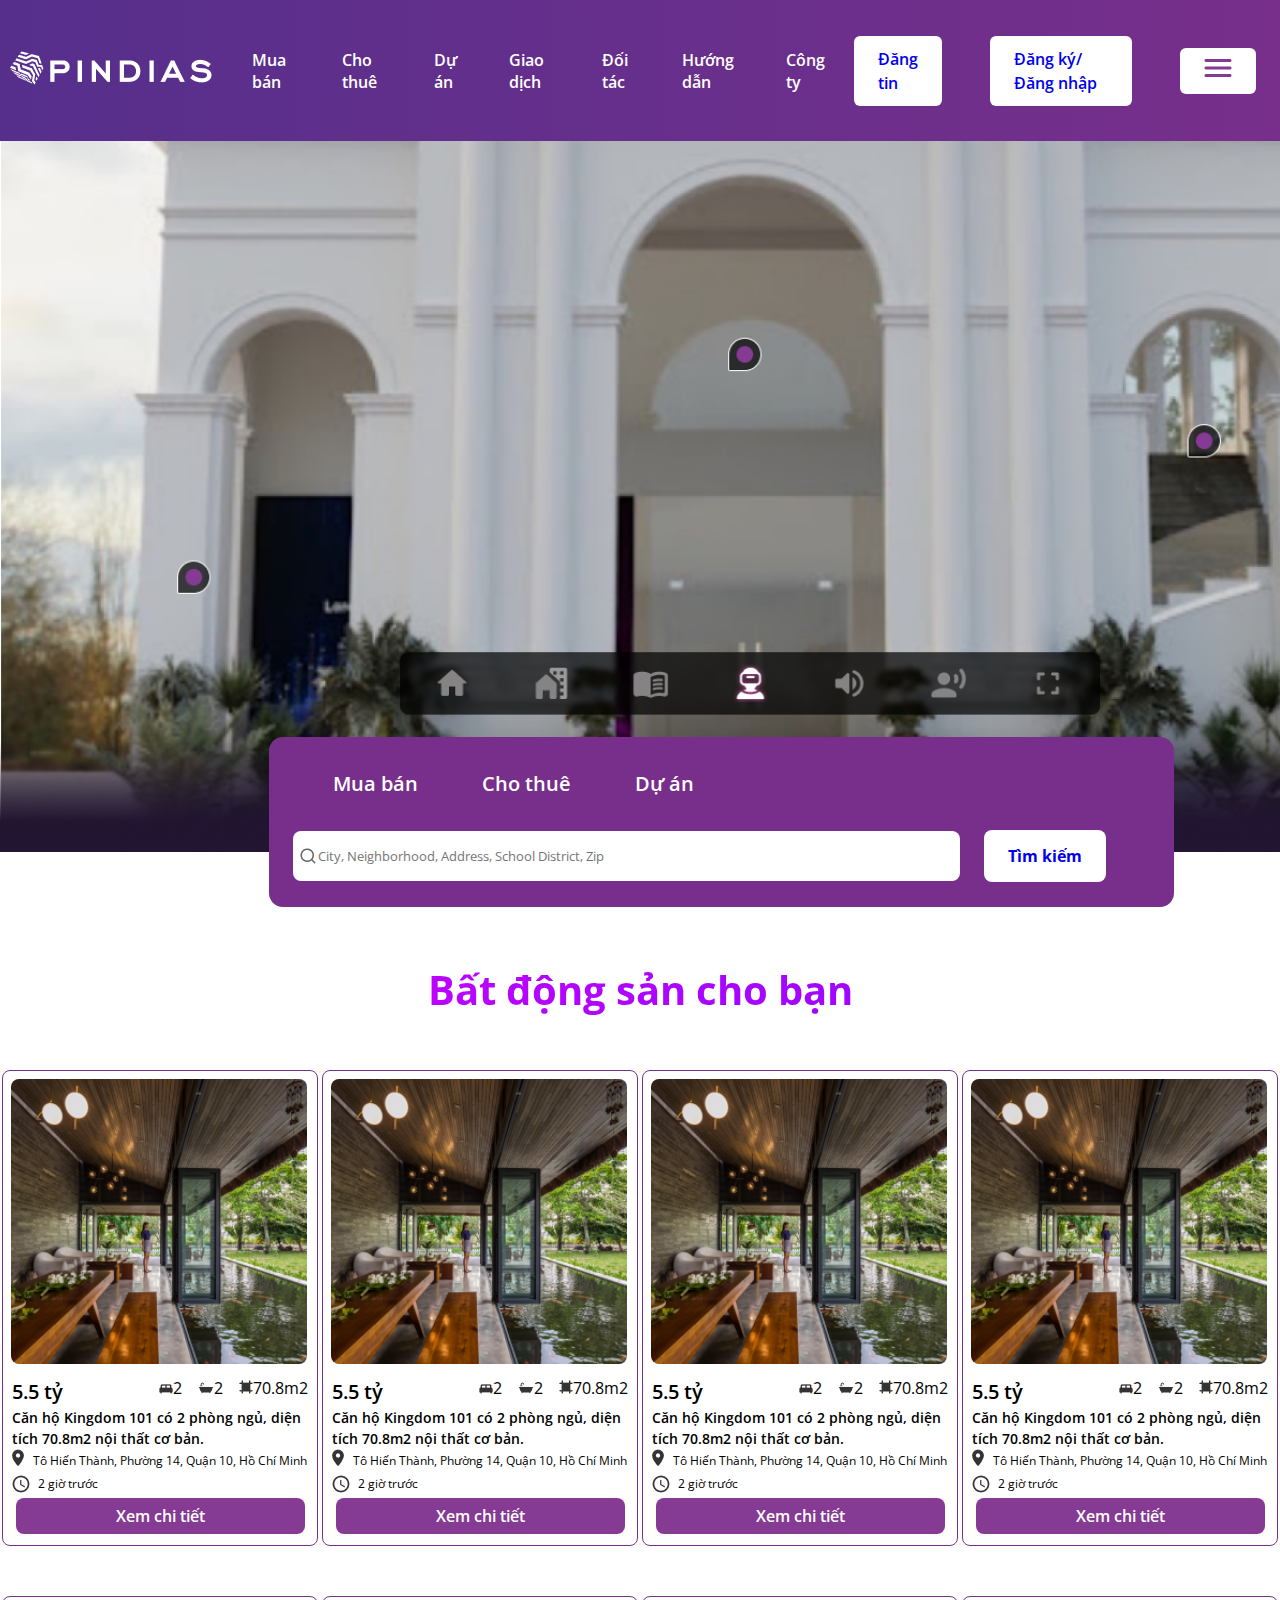
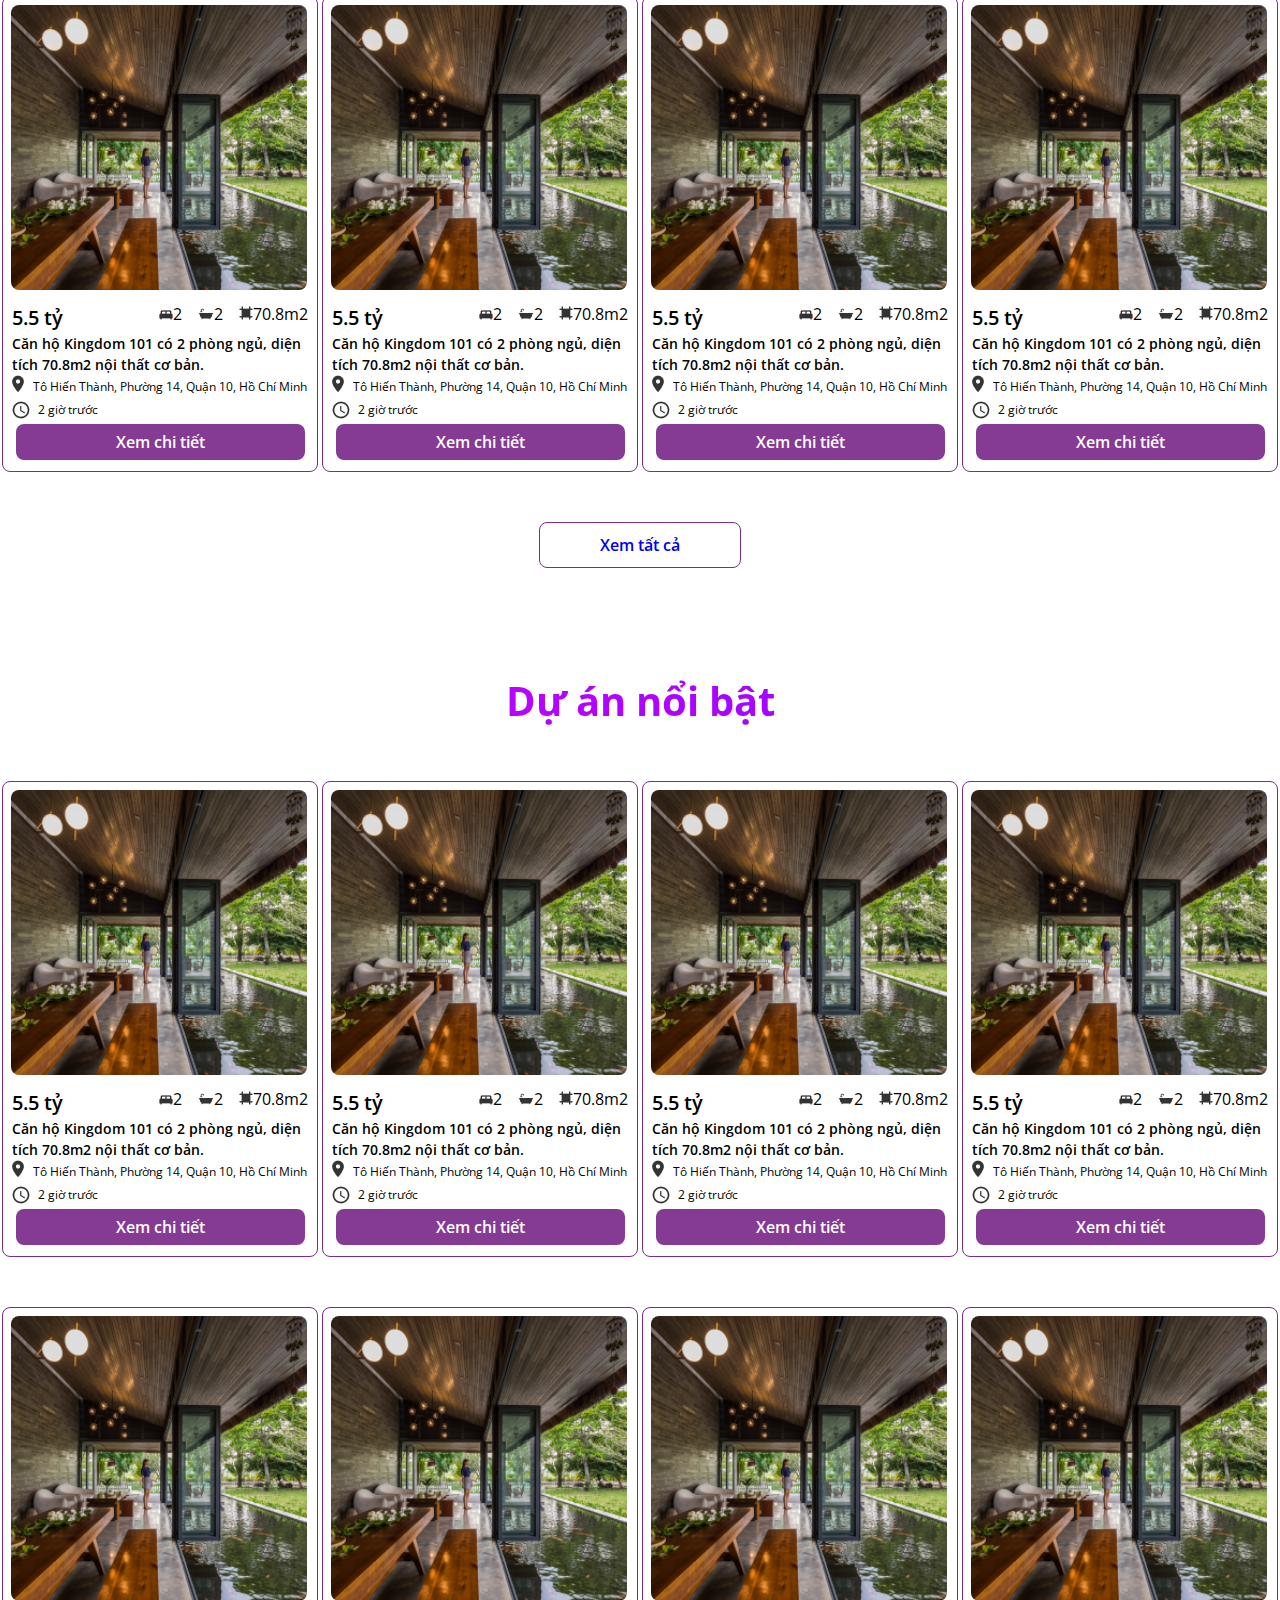
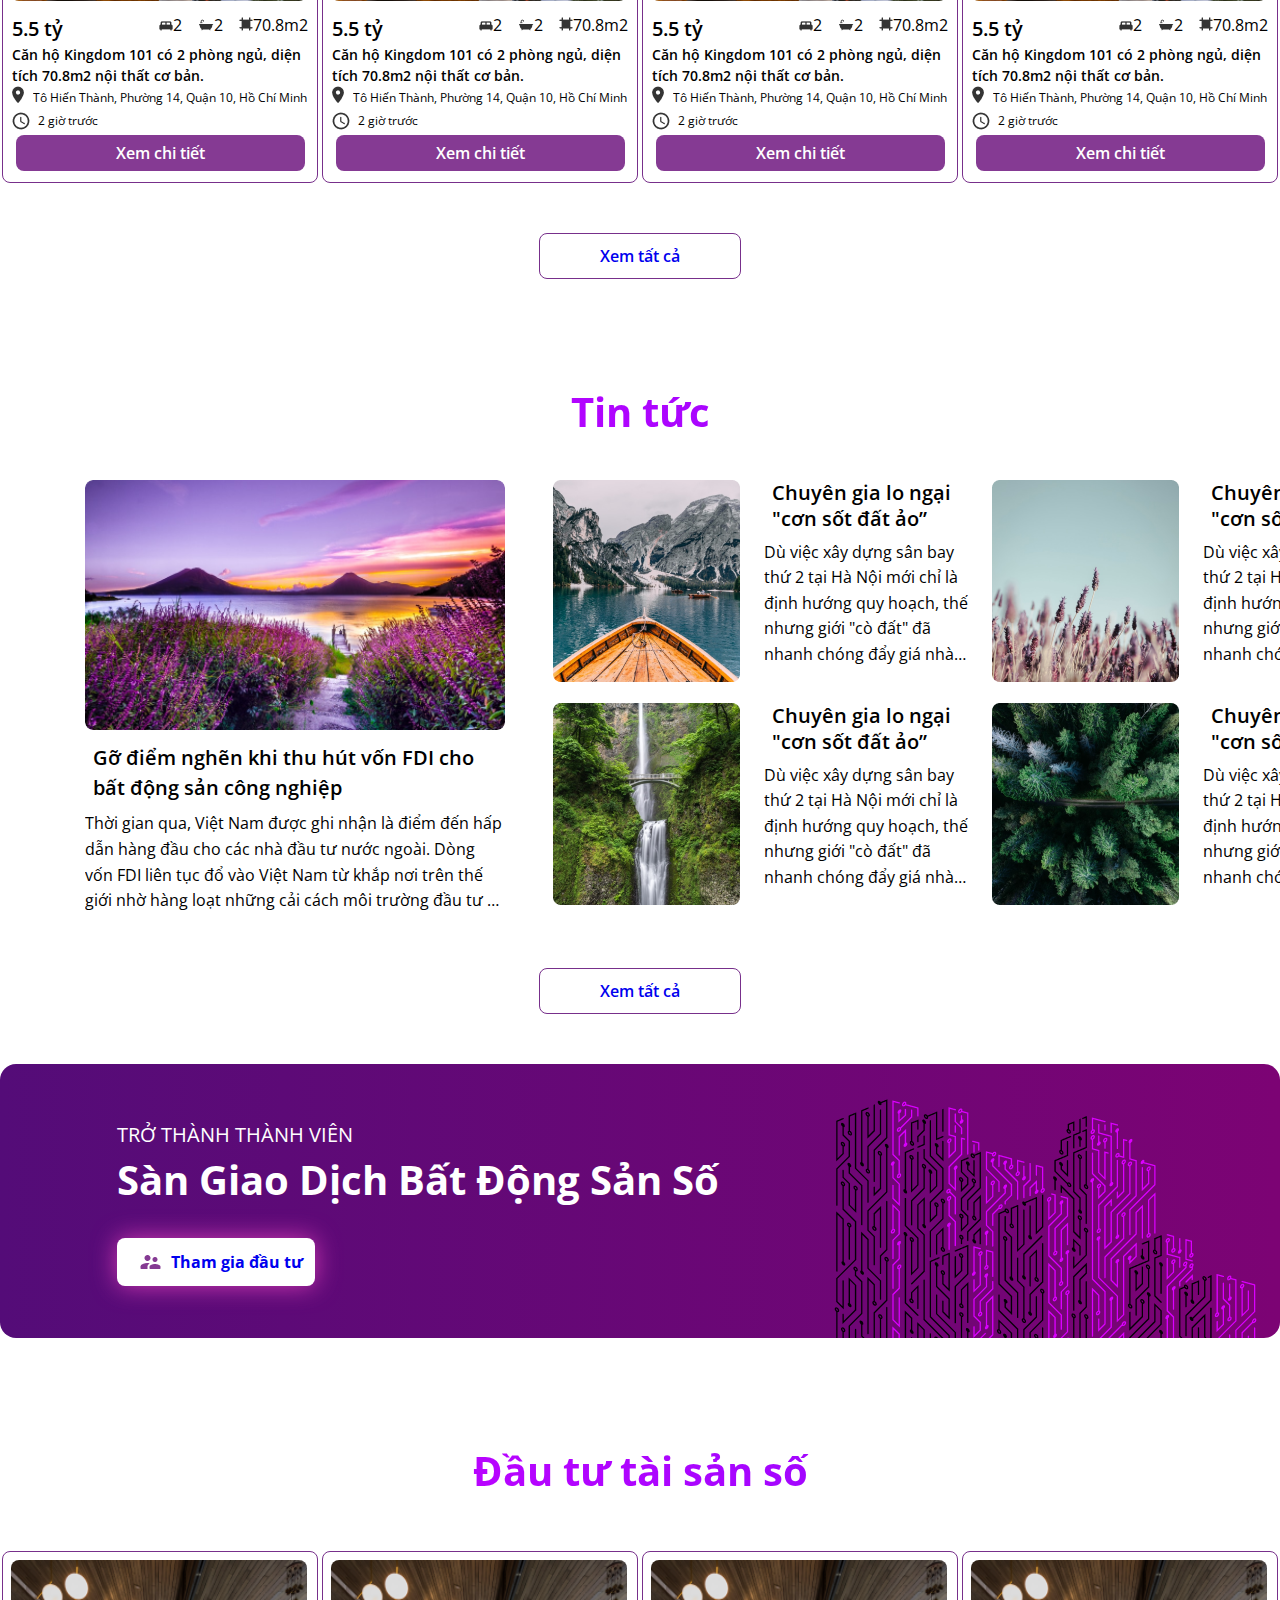
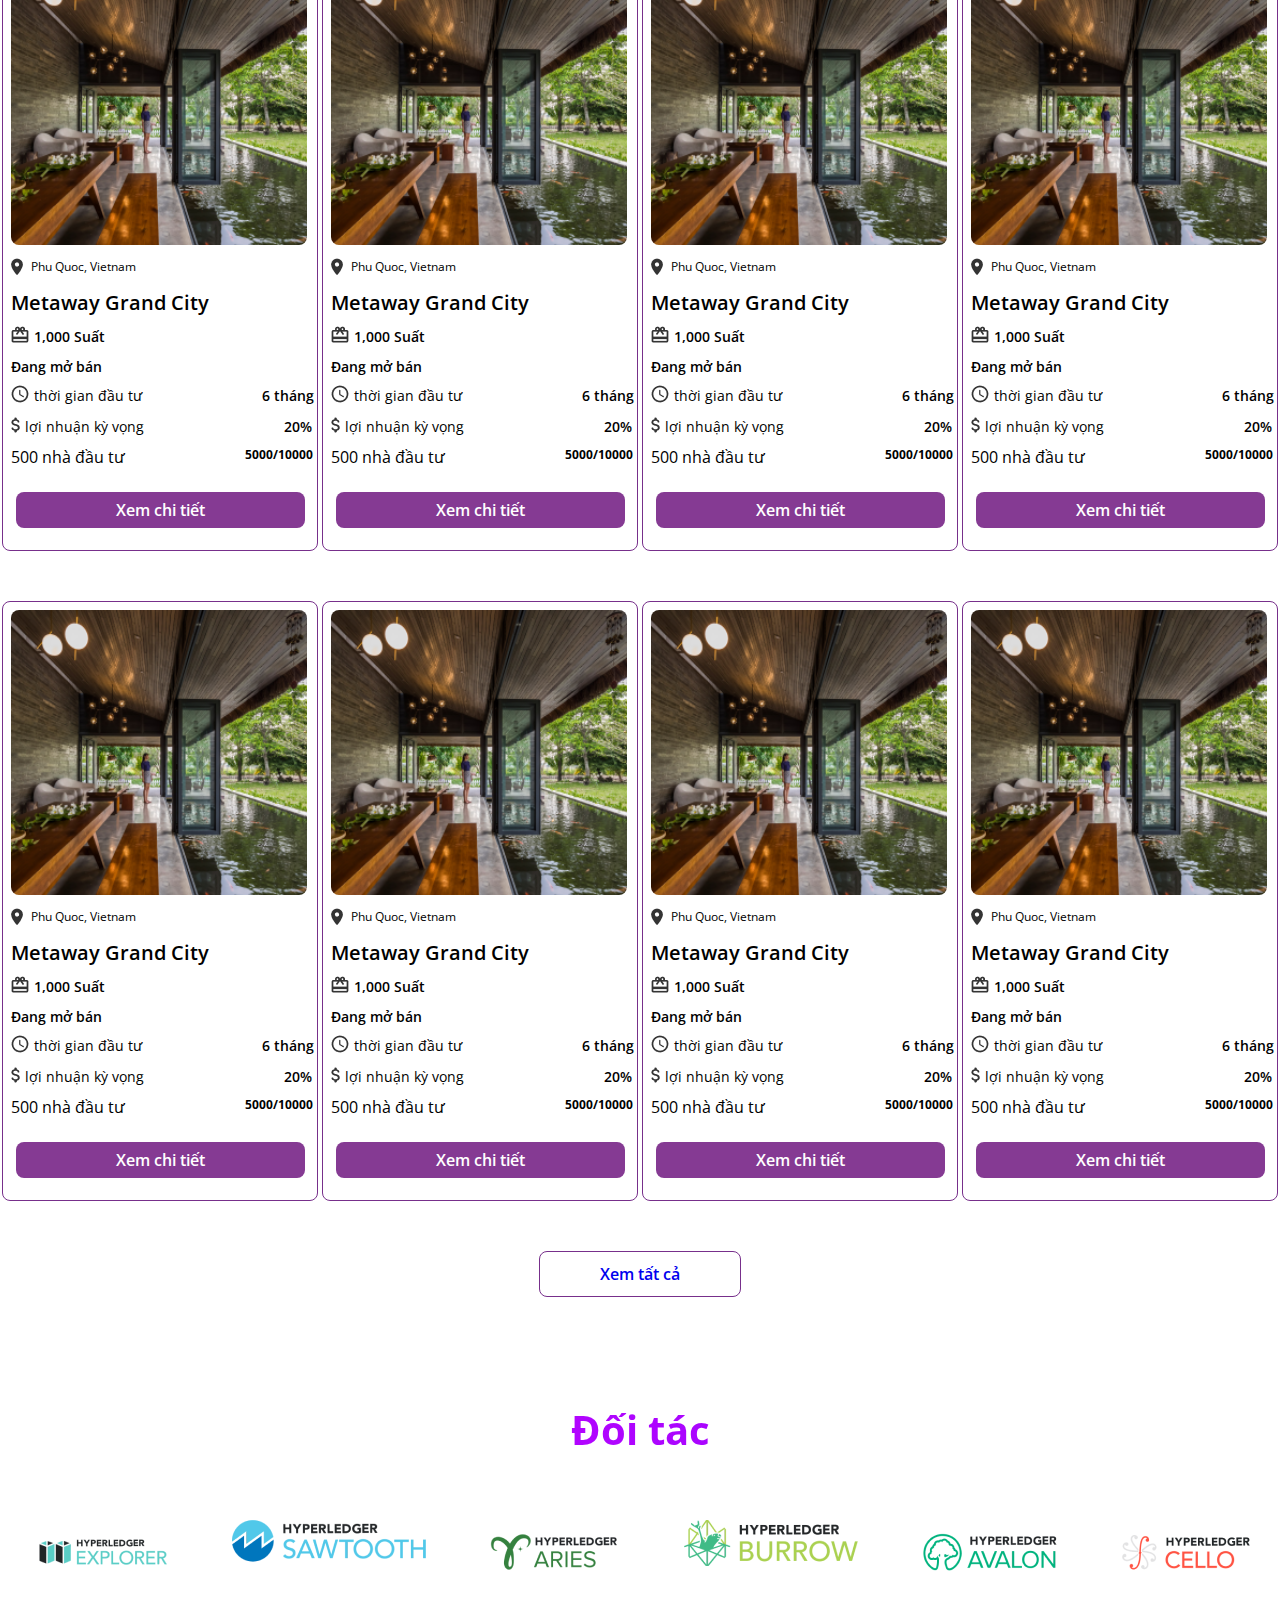
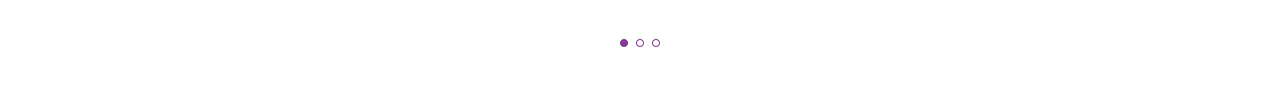
<file: index.html>
<!DOCTYPE html>
<html lang="en">
  <head>
    <meta charset="UTF-8" />
    <meta http-equiv="X-UA-Compatible" content="IE=edge" />
    <meta name="viewport" content="width=device-width, initial-scale=1.0" />
    <link rel="preconnect" href="https://fonts.googleapis.com" />
    <link rel="preconnect" href="https://fonts.gstatic.com" crossorigin />
    <link
      href="https://fonts.googleapis.com/css2?family=Montserrat&family=Open+Sans:wght@400;600;700&display=swap"
      rel="stylesheet"
    />
    <title>Document</title>
    <link rel="stylesheet" href="main.css" />
  </head>

  <body>
    <div class="wrapper">
      <div class="header">
        <div class="container">
          <div class="header-container">
            <div class="logo">
              <img src="img/Group 1.png" alt="" />
            </div>
            <div class="header-btn">
              <ul class="menu">
                <li class="menu-item">
                  <a href="" class="menu-link">Mua bán</a>
                </li>
                <li class="menu-item">
                  <a href="" class="menu-link">Cho thuê</a>
                </li>
                <li class="menu-item">
                  <a href="" class="menu-link">Dự án</a>
                </li>
                <li class="menu-item">
                  <a href="" class="menu-link">Giao dịch</a>
                </li>
                <li class="menu-item">
                  <a href="" class="menu-link">Đối tác</a>
                </li>
                <li class="menu-item">
                  <a href="" class="menu-link">Hướng dẫn</a>
                </li>
                <li class="menu-item">
                  <a href="" class="menu-link">Công ty</a>
                </li>
              </ul>
            </div>

            <div class="header-auth">
              <a href="#" class="post">Đăng tin</a>
              <a href="#" class="signin">Đăng ký/Đăng nhập</a>
              <a href="#" class="nav"><img src="img/menu.png" alt="" /></a>
            </div>
          </div>
        </div>
        <div class="bg-img">
          <img src="img/Frame 36339.png" alt="" />
        </div>
        <div class="btn-search">
          <div class="btn">
            <ul class="menu-btn">
              <li>
                <a href="#">Mua bán</a>
              </li>
              <li>
                <a href="#">Cho thuê</a>
              </li>
              <li>
                <a href="#">Dự án</a>
              </li>
            </ul>
          </div>
          <div class="search">
            <div class="text-search">
              <img src="img/Vector.png" alt="" />

              <input
                type="text"
                class="text-input"
                placeholder="City, Neighborhood, Address, School District, Zip"
              />
            </div>
            <div class="btn-tk">
              <a href="#">Tìm kiếm</a>
            </div>
          </div>
        </div>
      </div>
    </div>

    <div class="content-text">
      <h2>Bất động sản cho bạn</h2>
    </div>
    <!-- <div class="switch">
      <div class="switch-btn">
        <ul class="item-switch">
          <li class="item-btn">
            <a href="">Mua bán</a>
          </li>
          <li class="item-btn">
            <a href="">Cho thuê</a>
          </li>
        </ul>
      </div>
      <div class="switch-drop">
        <button class="dropbtn">Mới nhất</button>
        <div class="dropdown-content">
          <a href="#">Link 1</a>
          <a href="#">Link 2</a>
          <a href="#">Link 3</a>
        </div>
      </div>
    </div> -->

    <div class="container-product">
      <div class="product">
        <div class="img-product">
          <img src="img/product1.png" alt="" />
        </div>
        <div class="price-product">
          <div class="price">
            <p>5.5 tỷ</p>
          </div>
          <div class="infor">
            <div class="icon">
              <div class="br">
                <img src="img/bedroom.png" alt="" />
              </div>
              <p>2</p>
            </div>
            <div class="icon">
              <div class="bath">
                <img src="img/Group.png" alt="" />
              </div>
              <p>2</p>
            </div>
            <div class="icon">
              <div class="square">
                <img src="img/Path.png" alt="" />
              </div>
              <p>70.8m2</p>
            </div>
          </div>
        </div>
        <div class="describe-product">
          <p>
            Căn hộ Kingdom 101 có 2 phòng ngủ, diện tích 70.8m2 nội thất cơ bản.
          </p>
        </div>
        <div class="address-product">
          <div class="icon-address">
            <img src="img/clock.png" alt="" />
          </div>
          <p>Tô Hiến Thành, Phường 14, Quận 10, Hồ Chí Minh</p>
        </div>
        <div class="clock-product">
          <div class="icon-clock">
            <img src="img/address.png" alt="" />
          </div>
          <p>2 giờ trước</p>
        </div>
        <div class="detail">
          <a href="#" class="">Xem chi tiết</a>
        </div>
      </div>

      <div class="product">
        <div class="img-product">
          <img src="img/product1.png" alt="" />
        </div>
        <div class="price-product">
          <div class="price">
            <p>5.5 tỷ</p>
          </div>
          <div class="infor">
            <div class="icon">
              <div class="br">
                <img src="img/bedroom.png" alt="" />
              </div>
              <p>2</p>
            </div>
            <div class="icon">
              <div class="bath">
                <img src="img/Group.png" alt="" />
              </div>
              <p>2</p>
            </div>
            <div class="icon">
              <div class="square">
                <img src="img/Path.png" alt="" />
              </div>
              <p>70.8m2</p>
            </div>
          </div>
        </div>
        <div class="describe-product">
          <p>
            Căn hộ Kingdom 101 có 2 phòng ngủ, diện tích 70.8m2 nội thất cơ bản.
          </p>
        </div>
        <div class="address-product">
          <div class="icon-address">
            <img src="img/clock.png" alt="" />
          </div>
          <p>Tô Hiến Thành, Phường 14, Quận 10, Hồ Chí Minh</p>
        </div>
        <div class="clock-product">
          <div class="icon-clock">
            <img src="img/address.png" alt="" />
          </div>
          <p>2 giờ trước</p>
        </div>
        <div class="detail">
          <a href="#" class="">Xem chi tiết</a>
        </div>
      </div>

      <div class="product">
        <div class="img-product">
          <img src="img/product1.png" alt="" />
        </div>
        <div class="price-product">
          <div class="price">
            <p>5.5 tỷ</p>
          </div>
          <div class="infor">
            <div class="icon">
              <div class="br">
                <img src="img/bedroom.png" alt="" />
              </div>
              <p>2</p>
            </div>
            <div class="icon">
              <div class="bath">
                <img src="img/Group.png" alt="" />
              </div>
              <p>2</p>
            </div>
            <div class="icon">
              <div class="square">
                <img src="img/Path.png" alt="" />
              </div>
              <p>70.8m2</p>
            </div>
          </div>
        </div>
        <div class="describe-product">
          <p>
            Căn hộ Kingdom 101 có 2 phòng ngủ, diện tích 70.8m2 nội thất cơ bản.
          </p>
        </div>
        <div class="address-product">
          <div class="icon-address">
            <img src="img/clock.png" alt="" />
          </div>
          <p>Tô Hiến Thành, Phường 14, Quận 10, Hồ Chí Minh</p>
        </div>
        <div class="clock-product">
          <div class="icon-clock">
            <img src="img/address.png" alt="" />
          </div>
          <p>2 giờ trước</p>
        </div>
        <div class="detail">
          <a href="#" class="">Xem chi tiết</a>
        </div>
      </div>

      <div class="product">
        <div class="img-product">
          <img src="img/product1.png" alt="" />
        </div>
        <div class="price-product">
          <div class="price">
            <p>5.5 tỷ</p>
          </div>
          <div class="infor">
            <div class="icon">
              <div class="br">
                <img src="img/bedroom.png" alt="" />
              </div>
              <p>2</p>
            </div>
            <div class="icon">
              <div class="bath">
                <img src="img/Group.png" alt="" />
              </div>
              <p>2</p>
            </div>
            <div class="icon">
              <div class="square">
                <img src="img/Path.png" alt="" />
              </div>
              <p>70.8m2</p>
            </div>
          </div>
        </div>
        <div class="describe-product">
          <p>
            Căn hộ Kingdom 101 có 2 phòng ngủ, diện tích 70.8m2 nội thất cơ bản.
          </p>
        </div>
        <div class="address-product">
          <div class="icon-address">
            <img src="img/clock.png" alt="" />
          </div>
          <p>Tô Hiến Thành, Phường 14, Quận 10, Hồ Chí Minh</p>
        </div>
        <div class="clock-product">
          <div class="icon-clock">
            <img src="img/address.png" alt="" />
          </div>
          <p>2 giờ trước</p>
        </div>
        <div class="detail">
          <a href="#" class="">Xem chi tiết</a>
        </div>
      </div>
    </div>
    <div class="container-product">
      <div class="product">
        <div class="img-product">
          <img src="img/product1.png" alt="" />
        </div>
        <div class="price-product">
          <div class="price">
            <p>5.5 tỷ</p>
          </div>
          <div class="infor">
            <div class="icon">
              <div class="br">
                <img src="img/bedroom.png" alt="" />
              </div>
              <p>2</p>
            </div>
            <div class="icon">
              <div class="bath">
                <img src="img/Group.png" alt="" />
              </div>
              <p>2</p>
            </div>
            <div class="icon">
              <div class="square">
                <img src="img/Path.png" alt="" />
              </div>
              <p>70.8m2</p>
            </div>
          </div>
        </div>
        <div class="describe-product">
          <p>
            Căn hộ Kingdom 101 có 2 phòng ngủ, diện tích 70.8m2 nội thất cơ bản.
          </p>
        </div>
        <div class="address-product">
          <div class="icon-address">
            <img src="img/clock.png" alt="" />
          </div>
          <p>Tô Hiến Thành, Phường 14, Quận 10, Hồ Chí Minh</p>
        </div>
        <div class="clock-product">
          <div class="icon-clock">
            <img src="img/address.png" alt="" />
          </div>
          <p>2 giờ trước</p>
        </div>
        <div class="detail">
          <a href="#" class="">Xem chi tiết</a>
        </div>
      </div>
      <!-- đang làm -->
      <div class="product">
        <div class="img-product">
          <img src="img/product1.png" alt="" />
        </div>
        <div class="price-product">
          <div class="price">
            <p>5.5 tỷ</p>
          </div>
          <div class="infor">
            <div class="icon">
              <div class="br">
                <img src="img/bedroom.png" alt="" />
              </div>
              <p>2</p>
            </div>
            <div class="icon">
              <div class="bath">
                <img src="img/Group.png" alt="" />
              </div>
              <p>2</p>
            </div>
            <div class="icon">
              <div class="square">
                <img src="img/Path.png" alt="" />
              </div>
              <p>70.8m2</p>
            </div>
          </div>
        </div>
        <div class="describe-product">
          <p>
            Căn hộ Kingdom 101 có 2 phòng ngủ, diện tích 70.8m2 nội thất cơ bản.
          </p>
        </div>
        <div class="address-product">
          <div class="icon-address">
            <img src="img/clock.png" alt="" />
          </div>
          <p>Tô Hiến Thành, Phường 14, Quận 10, Hồ Chí Minh</p>
        </div>
        <div class="clock-product">
          <div class="icon-clock">
            <img src="img/address.png" alt="" />
          </div>
          <p>2 giờ trước</p>
        </div>
        <div class="detail">
          <a href="#" class="">Xem chi tiết</a>
        </div>
      </div>
      <!-- hết -->
      <div class="product">
        <div class="img-product">
          <img src="img/product1.png" alt="" />
        </div>
        <div class="price-product">
          <div class="price">
            <p>5.5 tỷ</p>
          </div>
          <div class="infor">
            <div class="icon">
              <div class="br">
                <img src="img/bedroom.png" alt="" />
              </div>
              <p>2</p>
            </div>
            <div class="icon">
              <div class="bath">
                <img src="img/Group.png" alt="" />
              </div>
              <p>2</p>
            </div>
            <div class="icon">
              <div class="square">
                <img src="img/Path.png" alt="" />
              </div>
              <p>70.8m2</p>
            </div>
          </div>
        </div>
        <div class="describe-product">
          <p>
            Căn hộ Kingdom 101 có 2 phòng ngủ, diện tích 70.8m2 nội thất cơ bản.
          </p>
        </div>
        <div class="address-product">
          <div class="icon-address">
            <img src="img/clock.png" alt="" />
          </div>
          <p>Tô Hiến Thành, Phường 14, Quận 10, Hồ Chí Minh</p>
        </div>
        <div class="clock-product">
          <div class="icon-clock">
            <img src="img/address.png" alt="" />
          </div>
          <p>2 giờ trước</p>
        </div>
        <div class="detail">
          <a href="#" class="">Xem chi tiết</a>
        </div>
      </div>

      <div class="product">
        <div class="img-product">
          <img src="img/product1.png" alt="" />
        </div>
        <div class="price-product">
          <div class="price">
            <p>5.5 tỷ</p>
          </div>
          <div class="infor">
            <div class="icon">
              <div class="br">
                <img src="img/bedroom.png" alt="" />
              </div>
              <p>2</p>
            </div>
            <div class="icon">
              <div class="bath">
                <img src="img/Group.png" alt="" />
              </div>
              <p>2</p>
            </div>
            <div class="icon">
              <div class="square">
                <img src="img/Path.png" alt="" />
              </div>
              <p>70.8m2</p>
            </div>
          </div>
        </div>
        <div class="describe-product">
          <p>
            Căn hộ Kingdom 101 có 2 phòng ngủ, diện tích 70.8m2 nội thất cơ bản.
          </p>
        </div>
        <div class="address-product">
          <div class="icon-address">
            <img src="img/clock.png" alt="" />
          </div>
          <p>Tô Hiến Thành, Phường 14, Quận 10, Hồ Chí Minh</p>
        </div>
        <div class="clock-product">
          <div class="icon-clock">
            <img src="img/address.png" alt="" />
          </div>
          <p>2 giờ trước</p>
        </div>
        <div class="detail">
          <a href="#" class="">Xem chi tiết</a>
        </div>
      </div>
    </div>
    <div class="all">
      <div class="all-product">
        <a href="#" class="watch-all">Xem tất cả</a>
      </div>
    </div>

    <div class="content-text">
      <h2>Dự án nổi bật</h2>
    </div>

    <div class="container-product">
      <div class="product">
        <div class="img-product">
          <img src="img/product1.png" alt="" />
        </div>
        <div class="price-product">
          <div class="price">
            <p>5.5 tỷ</p>
          </div>
          <div class="infor">
            <div class="icon">
              <div class="br">
                <img src="img/bedroom.png" alt="" />
              </div>
              <p>2</p>
            </div>
            <div class="icon">
              <div class="bath">
                <img src="img/Group.png" alt="" />
              </div>
              <p>2</p>
            </div>
            <div class="icon">
              <div class="square">
                <img src="img/Path.png" alt="" />
              </div>
              <p>70.8m2</p>
            </div>
          </div>
        </div>
        <div class="describe-product">
          <p>
            Căn hộ Kingdom 101 có 2 phòng ngủ, diện tích 70.8m2 nội thất cơ bản.
          </p>
        </div>
        <div class="address-product">
          <div class="icon-address">
            <img src="img/clock.png" alt="" />
          </div>
          <p>Tô Hiến Thành, Phường 14, Quận 10, Hồ Chí Minh</p>
        </div>
        <div class="clock-product">
          <div class="icon-clock">
            <img src="img/address.png" alt="" />
          </div>
          <p>2 giờ trước</p>
        </div>
        <div class="detail">
          <a href="#" class="">Xem chi tiết</a>
        </div>
      </div>

      <div class="product">
        <div class="img-product">
          <img src="img/product1.png" alt="" />
        </div>
        <div class="price-product">
          <div class="price">
            <p>5.5 tỷ</p>
          </div>
          <div class="infor">
            <div class="icon">
              <div class="br">
                <img src="img/bedroom.png" alt="" />
              </div>
              <p>2</p>
            </div>
            <div class="icon">
              <div class="bath">
                <img src="img/Group.png" alt="" />
              </div>
              <p>2</p>
            </div>
            <div class="icon">
              <div class="square">
                <img src="img/Path.png" alt="" />
              </div>
              <p>70.8m2</p>
            </div>
          </div>
        </div>
        <div class="describe-product">
          <p>
            Căn hộ Kingdom 101 có 2 phòng ngủ, diện tích 70.8m2 nội thất cơ bản.
          </p>
        </div>
        <div class="address-product">
          <div class="icon-address">
            <img src="img/clock.png" alt="" />
          </div>
          <p>Tô Hiến Thành, Phường 14, Quận 10, Hồ Chí Minh</p>
        </div>
        <div class="clock-product">
          <div class="icon-clock">
            <img src="img/address.png" alt="" />
          </div>
          <p>2 giờ trước</p>
        </div>
        <div class="detail">
          <a href="#" class="">Xem chi tiết</a>
        </div>
      </div>

      <div class="product">
        <div class="img-product">
          <img src="img/product1.png" alt="" />
        </div>
        <div class="price-product">
          <div class="price">
            <p>5.5 tỷ</p>
          </div>
          <div class="infor">
            <div class="icon">
              <div class="br">
                <img src="img/bedroom.png" alt="" />
              </div>
              <p>2</p>
            </div>
            <div class="icon">
              <div class="bath">
                <img src="img/Group.png" alt="" />
              </div>
              <p>2</p>
            </div>
            <div class="icon">
              <div class="square">
                <img src="img/Path.png" alt="" />
              </div>
              <p>70.8m2</p>
            </div>
          </div>
        </div>
        <div class="describe-product">
          <p>
            Căn hộ Kingdom 101 có 2 phòng ngủ, diện tích 70.8m2 nội thất cơ bản.
          </p>
        </div>
        <div class="address-product">
          <div class="icon-address">
            <img src="img/clock.png" alt="" />
          </div>
          <p>Tô Hiến Thành, Phường 14, Quận 10, Hồ Chí Minh</p>
        </div>
        <div class="clock-product">
          <div class="icon-clock">
            <img src="img/address.png" alt="" />
          </div>
          <p>2 giờ trước</p>
        </div>
        <div class="detail">
          <a href="#" class="">Xem chi tiết</a>
        </div>
      </div>

      <div class="product">
        <div class="img-product">
          <img src="img/product1.png" alt="" />
        </div>
        <div class="price-product">
          <div class="price">
            <p>5.5 tỷ</p>
          </div>
          <div class="infor">
            <div class="icon">
              <div class="br">
                <img src="img/bedroom.png" alt="" />
              </div>
              <p>2</p>
            </div>
            <div class="icon">
              <div class="bath">
                <img src="img/Group.png" alt="" />
              </div>
              <p>2</p>
            </div>
            <div class="icon">
              <div class="square">
                <img src="img/Path.png" alt="" />
              </div>
              <p>70.8m2</p>
            </div>
          </div>
        </div>
        <div class="describe-product">
          <p>
            Căn hộ Kingdom 101 có 2 phòng ngủ, diện tích 70.8m2 nội thất cơ bản.
          </p>
        </div>
        <div class="address-product">
          <div class="icon-address">
            <img src="img/clock.png" alt="" />
          </div>
          <p>Tô Hiến Thành, Phường 14, Quận 10, Hồ Chí Minh</p>
        </div>
        <div class="clock-product">
          <div class="icon-clock">
            <img src="img/address.png" alt="" />
          </div>
          <p>2 giờ trước</p>
        </div>
        <div class="detail">
          <a href="#" class="">Xem chi tiết</a>
        </div>
      </div>
    </div>
    <div class="container-product">
      <div class="product">
        <div class="img-product">
          <img src="img/product1.png" alt="" />
        </div>
        <div class="price-product">
          <div class="price">
            <p>5.5 tỷ</p>
          </div>
          <div class="infor">
            <div class="icon">
              <div class="br">
                <img src="img/bedroom.png" alt="" />
              </div>
              <p>2</p>
            </div>
            <div class="icon">
              <div class="bath">
                <img src="img/Group.png" alt="" />
              </div>
              <p>2</p>
            </div>
            <div class="icon">
              <div class="square">
                <img src="img/Path.png" alt="" />
              </div>
              <p>70.8m2</p>
            </div>
          </div>
        </div>
        <div class="describe-product">
          <p>
            Căn hộ Kingdom 101 có 2 phòng ngủ, diện tích 70.8m2 nội thất cơ bản.
          </p>
        </div>
        <div class="address-product">
          <div class="icon-address">
            <img src="img/clock.png" alt="" />
          </div>
          <p>Tô Hiến Thành, Phường 14, Quận 10, Hồ Chí Minh</p>
        </div>
        <div class="clock-product">
          <div class="icon-clock">
            <img src="img/address.png" alt="" />
          </div>
          <p>2 giờ trước</p>
        </div>
        <div class="detail">
          <a href="#" class="">Xem chi tiết</a>
        </div>
      </div>
      <div class="product">
        <div class="img-product">
          <img src="img/product1.png" alt="" />
        </div>
        <div class="price-product">
          <div class="price">
            <p>5.5 tỷ</p>
          </div>
          <div class="infor">
            <div class="icon">
              <div class="br">
                <img src="img/bedroom.png" alt="" />
              </div>
              <p>2</p>
            </div>
            <div class="icon">
              <div class="bath">
                <img src="img/Group.png" alt="" />
              </div>
              <p>2</p>
            </div>
            <div class="icon">
              <div class="square">
                <img src="img/Path.png" alt="" />
              </div>
              <p>70.8m2</p>
            </div>
          </div>
        </div>
        <div class="describe-product">
          <p>
            Căn hộ Kingdom 101 có 2 phòng ngủ, diện tích 70.8m2 nội thất cơ bản.
          </p>
        </div>
        <div class="address-product">
          <div class="icon-address">
            <img src="img/clock.png" alt="" />
          </div>
          <p>Tô Hiến Thành, Phường 14, Quận 10, Hồ Chí Minh</p>
        </div>
        <div class="clock-product">
          <div class="icon-clock">
            <img src="img/address.png" alt="" />
          </div>
          <p>2 giờ trước</p>
        </div>
        <div class="detail">
          <a href="#" class="">Xem chi tiết</a>
        </div>
      </div>
      <div class="product">
        <div class="img-product">
          <img src="img/product1.png" alt="" />
        </div>
        <div class="price-product">
          <div class="price">
            <p>5.5 tỷ</p>
          </div>
          <div class="infor">
            <div class="icon">
              <div class="br">
                <img src="img/bedroom.png" alt="" />
              </div>
              <p>2</p>
            </div>
            <div class="icon">
              <div class="bath">
                <img src="img/Group.png" alt="" />
              </div>
              <p>2</p>
            </div>
            <div class="icon">
              <div class="square">
                <img src="img/Path.png" alt="" />
              </div>
              <p>70.8m2</p>
            </div>
          </div>
        </div>
        <div class="describe-product">
          <p>
            Căn hộ Kingdom 101 có 2 phòng ngủ, diện tích 70.8m2 nội thất cơ bản.
          </p>
        </div>
        <div class="address-product">
          <div class="icon-address">
            <img src="img/clock.png" alt="" />
          </div>
          <p>Tô Hiến Thành, Phường 14, Quận 10, Hồ Chí Minh</p>
        </div>
        <div class="clock-product">
          <div class="icon-clock">
            <img src="img/address.png" alt="" />
          </div>
          <p>2 giờ trước</p>
        </div>
        <div class="detail">
          <a href="#" class="">Xem chi tiết</a>
        </div>
      </div>

      <div class="product">
        <div class="img-product">
          <img src="img/product1.png" alt="" />
        </div>
        <div class="price-product">
          <div class="price">
            <p>5.5 tỷ</p>
          </div>
          <div class="infor">
            <div class="icon">
              <div class="br">
                <img src="img/bedroom.png" alt="" />
              </div>
              <p>2</p>
            </div>
            <div class="icon">
              <div class="bath">
                <img src="img/Group.png" alt="" />
              </div>
              <p>2</p>
            </div>
            <div class="icon">
              <div class="square">
                <img src="img/Path.png" alt="" />
              </div>
              <p>70.8m2</p>
            </div>
          </div>
        </div>
        <div class="describe-product">
          <p>
            Căn hộ Kingdom 101 có 2 phòng ngủ, diện tích 70.8m2 nội thất cơ bản.
          </p>
        </div>
        <div class="address-product">
          <div class="icon-address">
            <img src="img/clock.png" alt="" />
          </div>
          <p>Tô Hiến Thành, Phường 14, Quận 10, Hồ Chí Minh</p>
        </div>
        <div class="clock-product">
          <div class="icon-clock">
            <img src="img/address.png" alt="" />
          </div>
          <p>2 giờ trước</p>
        </div>
        <div class="detail">
          <a href="#" class="">Xem chi tiết</a>
        </div>
      </div>
    </div>
    <div class="all">
      <div class="all-product">
        <a href="#" class="watch-all">Xem tất cả</a>
      </div>
    </div>

    <div class="content-text">
      <h2>Tin tức</h2>
    </div>
    <div class="news">
      <div class="news-all">
        <div class="news-content-left">
          <div class="content-left">
            <div class="news-img">
              <img src="img/Rectangle 974.png" alt="" />
            </div>
            <div class="header-news">
              <h5>
                Gỡ điểm nghẽn khi thu hút vốn FDI cho bất động sản công nghiệp
              </h5>
            </div>
            <div class="content-news">
              <h6>
                Thời gian qua, Việt Nam được ghi nhận là điểm đến hấp dẫn hàng
                đầu cho các nhà đầu tư nước ngoài. Dòng vốn FDI liên tục đổ vào
                Việt Nam từ khắp nơi trên thế giới nhờ hàng loạt những cải cách
                môi trường đầu tư và các hiệp định thương mại mà Việt Nam đã ký.
              </h6>
            </div>
          </div>
        </div>
        <div class="news-content-right">
          <div class="content-right-top">
            <div class="news-img">
              <img src="img/Rectangle 974 (1).png" alt="" />
            </div>
            <div class="news-ctn">
              <div class="header-news">
                <h5>
                  Chuyên gia lo ngại "cơn sốt đất ảo” sau thông tin quy hoạch
                  sân bay tại Thường Tín
                </h5>
              </div>
              <div class="content-news">
                <h6>
                  Dù việc xây dựng sân bay thứ 2 tại Hà Nội mới chỉ là định
                  hướng quy hoạch, thế nhưng giới "cò đất" đã nhanh chóng đẩy
                  giá nhà đất khu vực này lên cao.
                </h6>
              </div>
            </div>
            <div class="news-img">
              <img src="img/Rectangle 974 (2).png" alt="" />
            </div>
            <div class="news-ctn">
              <div class="header-news">
                <h5>
                  Chuyên gia lo ngại "cơn sốt đất ảo” sau thông tin quy hoạch
                  sân bay tại Thường Tín
                </h5>
              </div>
              <div class="content-news">
                <h6>
                  Dù việc xây dựng sân bay thứ 2 tại Hà Nội mới chỉ là định
                  hướng quy hoạch, thế nhưng giới "cò đất" đã nhanh chóng đẩy
                  giá nhà đất khu vực này lên cao.
                </h6>
              </div>
            </div>
          </div>
          <div class="content-right-top">
            <div class="news-img">
              <img src="img/Rectangle 974 (3).png" alt="" />
            </div>
            <div class="news-ctn">
              <div class="header-news">
                <h5>
                  Chuyên gia lo ngại "cơn sốt đất ảo” sau thông tin quy hoạch
                  sân bay tại Thường Tín
                </h5>
              </div>
              <div class="content-news">
                <h6>
                  Dù việc xây dựng sân bay thứ 2 tại Hà Nội mới chỉ là định
                  hướng quy hoạch, thế nhưng giới "cò đất" đã nhanh chóng đẩy
                  giá nhà đất khu vực này lên cao.
                </h6>
              </div>
            </div>
            <div class="news-img">
              <img src="img/Rectangle 974 (4).png" alt="" />
            </div>
            <div class="news-ctn">
              <div class="header-news">
                <h5>
                  Chuyên gia lo ngại "cơn sốt đất ảo” sau thông tin quy hoạch
                  sân bay tại Thường Tín
                </h5>
              </div>
              <div class="content-news">
                <h6>
                  Dù việc xây dựng sân bay thứ 2 tại Hà Nội mới chỉ là định
                  hướng quy hoạch, thế nhưng giới "cò đất" đã nhanh chóng đẩy
                  giá nhà đất khu vực này lên cao.
                </h6>
              </div>
            </div>
          </div>
        </div>
      </div>
      <div class="all-product">
        <a href="#" class="watch-all">Xem tất cả</a>
      </div>
    </div>

    <div class="member">
      <div class="card-member">
        <div class="card-content">
          <div class="header-card">
            <p>Trở thành thành viên</p>
          </div>
          <div class="main-card">
            <p>Sàn giao dịch bất động sản số</p>
          </div>
          <div class="join">
            <img src="img/human.png" alt="" />
            <div class="join-btn">
              <a href="#">Tham gia đầu tư</a>
            </div>
          </div>
        </div>
        <div class="icon-tower">
          <img src="img/2 69.png" alt="" />
        </div>
      </div>
    </div>

    <div class="content-text">
      <h2>Đầu tư tài sản số</h2>
    </div>

    <div class="container-invest">
      <!-- here -->
      <div class="invest">
        <div class="img-product">
          <img src="img/product1.png" alt="" />
        </div>

        <div class="address-invest">
          <div class="icon-address">
            <img src="img/clock.png" alt="" />
          </div>
          <div>
            <p>Phu Quoc, Vietnam</p>
          </div>
        </div>

        <div class="name-invest">
          <p>Metaway Grand City</p>
        </div>
        <div class="slot-invest">
          <div class="icon-slot">
            <img src="img/slot.png" alt="" />
          </div>
          <div>
            <p>1,000 Suất</p>
          </div>
        </div>
        <div class="status-invest">
          <p>Đang mở bán</p>
        </div>
        <div class="time-invest">
          <div class="time-left">
            <div class="icon-time">
              <img src="img/address.png" alt="" />
            </div>
            <div class="text-time">
              <p>thời gian đầu tư</p>
            </div>
          </div>
          <div class="time-right">
            <p>6 tháng</p>
          </div>
        </div>
        <div class="profit-invest">
          <div class="profit-left">
            <div class="icon-profit">
              <img src="img/profit.png" alt="" />
            </div>
            <div class="text-profit">
              <p>lợi nhuận kỳ vọng</p>
            </div>
          </div>
          <div class="profit-right">
            <p>20%</p>
          </div>
        </div>
        <!-- <div class="range-slide">
          <input type="range" min="1" max="100" value="50" />
        </div> -->
        <div class="people-join">
          <div class="people">
            <p>500 nhà đầu tư</p>
          </div>
          <div class="percentage">5000/10000</div>
        </div>
        <div class="detail">
          <a href="#" class="detail-invest">Xem chi tiết</a>
        </div>
      </div>

      <!-- endddd -->
      <div class="invest">
        <div class="img-product">
          <img src="img/product1.png" alt="" />
        </div>

        <div class="address-invest">
          <div class="icon-address">
            <img src="img/clock.png" alt="" />
          </div>
          <div>
            <p>Phu Quoc, Vietnam</p>
          </div>
        </div>

        <div class="name-invest">
          <p>Metaway Grand City</p>
        </div>
        <div class="slot-invest">
          <div class="icon-slot">
            <img src="img/slot.png" alt="" />
          </div>
          <div>
            <p>1,000 Suất</p>
          </div>
        </div>
        <div class="status-invest">
          <p>Đang mở bán</p>
        </div>
        <div class="time-invest">
          <div class="time-left">
            <div class="icon-time">
              <img src="img/address.png" alt="" />
            </div>
            <div class="text-time">
              <p>thời gian đầu tư</p>
            </div>
          </div>
          <div class="time-right">
            <p>6 tháng</p>
          </div>
        </div>
        <div class="profit-invest">
          <div class="profit-left">
            <div class="icon-profit">
              <img src="img/profit.png" alt="" />
            </div>
            <div class="text-profit">
              <p>lợi nhuận kỳ vọng</p>
            </div>
          </div>
          <div class="profit-right">
            <p>20%</p>
          </div>
        </div>
        <!-- <div class="range-slide">
          <input type="range" min="1" max="100" value="50" />
        </div> -->
        <div class="people-join">
          <div class="people">
            <p>500 nhà đầu tư</p>
          </div>
          <div class="percentage">5000/10000</div>
        </div>
        <div class="detail">
          <a href="#" class="detail-invest">Xem chi tiết</a>
        </div>
      </div>

      <div class="invest">
        <div class="img-product">
          <img src="img/product1.png" alt="" />
        </div>

        <div class="address-invest">
          <div class="icon-address">
            <img src="img/clock.png" alt="" />
          </div>
          <div>
            <p>Phu Quoc, Vietnam</p>
          </div>
        </div>

        <div class="name-invest">
          <p>Metaway Grand City</p>
        </div>
        <div class="slot-invest">
          <div class="icon-slot">
            <img src="img/slot.png" alt="" />
          </div>
          <div>
            <p>1,000 Suất</p>
          </div>
        </div>
        <div class="status-invest">
          <p>Đang mở bán</p>
        </div>
        <div class="time-invest">
          <div class="time-left">
            <div class="icon-time">
              <img src="img/address.png" alt="" />
            </div>
            <div class="text-time">
              <p>thời gian đầu tư</p>
            </div>
          </div>
          <div class="time-right">
            <p>6 tháng</p>
          </div>
        </div>
        <div class="profit-invest">
          <div class="profit-left">
            <div class="icon-profit">
              <img src="img/profit.png" alt="" />
            </div>
            <div class="text-profit">
              <p>lợi nhuận kỳ vọng</p>
            </div>
          </div>
          <div class="profit-right">
            <p>20%</p>
          </div>
        </div>
        <!-- <div class="range-slide">
          <input type="range" min="1" max="100" value="50" />
        </div> -->
        <div class="people-join">
          <div class="people">
            <p>500 nhà đầu tư</p>
          </div>
          <div class="percentage">5000/10000</div>
        </div>
        <div class="detail">
          <a href="#" class="detail-invest">Xem chi tiết</a>
        </div>
      </div>

      <div class="invest">
        <div class="img-product">
          <img src="img/product1.png" alt="" />
        </div>

        <div class="address-invest">
          <div class="icon-address">
            <img src="img/clock.png" alt="" />
          </div>
          <div>
            <p>Phu Quoc, Vietnam</p>
          </div>
        </div>

        <div class="name-invest">
          <p>Metaway Grand City</p>
        </div>
        <div class="slot-invest">
          <div class="icon-slot">
            <img src="img/slot.png" alt="" />
          </div>
          <div>
            <p>1,000 Suất</p>
          </div>
        </div>
        <div class="status-invest">
          <p>Đang mở bán</p>
        </div>
        <div class="time-invest">
          <div class="time-left">
            <div class="icon-time">
              <img src="img/address.png" alt="" />
            </div>
            <div class="text-time">
              <p>thời gian đầu tư</p>
            </div>
          </div>
          <div class="time-right">
            <p>6 tháng</p>
          </div>
        </div>
        <div class="profit-invest">
          <div class="profit-left">
            <div class="icon-profit">
              <img src="img/profit.png" alt="" />
            </div>
            <div class="text-profit">
              <p>lợi nhuận kỳ vọng</p>
            </div>
          </div>
          <div class="profit-right">
            <p>20%</p>
          </div>
        </div>
        <!-- <div class="range-slide">
          <input type="range" min="1" max="100" value="50" />
        </div> -->
        <div class="people-join">
          <div class="people">
            <p>500 nhà đầu tư</p>
          </div>
          <div class="percentage">5000/10000</div>
        </div>
        <div class="detail">
          <a href="#" class="detail-invest">Xem chi tiết</a>
        </div>
      </div>
    </div>

    <div class="container-invest">
      <!-- here -->
      <div class="invest">
        <div class="img-product">
          <img src="img/product1.png" alt="" />
        </div>

        <div class="address-invest">
          <div class="icon-address">
            <img src="img/clock.png" alt="" />
          </div>
          <div>
            <p>Phu Quoc, Vietnam</p>
          </div>
        </div>

        <div class="name-invest">
          <p>Metaway Grand City</p>
        </div>
        <div class="slot-invest">
          <div class="icon-slot">
            <img src="img/slot.png" alt="" />
          </div>
          <div>
            <p>1,000 Suất</p>
          </div>
        </div>
        <div class="status-invest">
          <p>Đang mở bán</p>
        </div>
        <div class="time-invest">
          <div class="time-left">
            <div class="icon-time">
              <img src="img/address.png" alt="" />
            </div>
            <div class="text-time">
              <p>thời gian đầu tư</p>
            </div>
          </div>
          <div class="time-right">
            <p>6 tháng</p>
          </div>
        </div>
        <div class="profit-invest">
          <div class="profit-left">
            <div class="icon-profit">
              <img src="img/profit.png" alt="" />
            </div>
            <div class="text-profit">
              <p>lợi nhuận kỳ vọng</p>
            </div>
          </div>
          <div class="profit-right">
            <p>20%</p>
          </div>
        </div>
        <!-- <div class="range-slide">
            <input type="range" min="1" max="100" value="50" />
          </div> -->
        <div class="people-join">
          <div class="people">
            <p>500 nhà đầu tư</p>
          </div>
          <div class="percentage">5000/10000</div>
        </div>
        <div class="detail">
          <a href="#" class="detail-invest">Xem chi tiết</a>
        </div>
      </div>

      <!-- endddd -->
      <div class="invest">
        <div class="img-product">
          <img src="img/product1.png" alt="" />
        </div>

        <div class="address-invest">
          <div class="icon-address">
            <img src="img/clock.png" alt="" />
          </div>
          <div>
            <p>Phu Quoc, Vietnam</p>
          </div>
        </div>

        <div class="name-invest">
          <p>Metaway Grand City</p>
        </div>
        <div class="slot-invest">
          <div class="icon-slot">
            <img src="img/slot.png" alt="" />
          </div>
          <div>
            <p>1,000 Suất</p>
          </div>
        </div>
        <div class="status-invest">
          <p>Đang mở bán</p>
        </div>
        <div class="time-invest">
          <div class="time-left">
            <div class="icon-time">
              <img src="img/address.png" alt="" />
            </div>
            <div class="text-time">
              <p>thời gian đầu tư</p>
            </div>
          </div>
          <div class="time-right">
            <p>6 tháng</p>
          </div>
        </div>
        <div class="profit-invest">
          <div class="profit-left">
            <div class="icon-profit">
              <img src="img/profit.png" alt="" />
            </div>
            <div class="text-profit">
              <p>lợi nhuận kỳ vọng</p>
            </div>
          </div>
          <div class="profit-right">
            <p>20%</p>
          </div>
        </div>
        <!-- <div class="range-slide">
            <input type="range" min="1" max="100" value="50" />
          </div> -->
        <div class="people-join">
          <div class="people">
            <p>500 nhà đầu tư</p>
          </div>
          <div class="percentage">5000/10000</div>
        </div>
        <div class="detail">
          <a href="#" class="detail-invest">Xem chi tiết</a>
        </div>
      </div>

      <div class="invest">
        <div class="img-product">
          <img src="img/product1.png" alt="" />
        </div>

        <div class="address-invest">
          <div class="icon-address">
            <img src="img/clock.png" alt="" />
          </div>
          <div>
            <p>Phu Quoc, Vietnam</p>
          </div>
        </div>

        <div class="name-invest">
          <p>Metaway Grand City</p>
        </div>
        <div class="slot-invest">
          <div class="icon-slot">
            <img src="img/slot.png" alt="" />
          </div>
          <div>
            <p>1,000 Suất</p>
          </div>
        </div>
        <div class="status-invest">
          <p>Đang mở bán</p>
        </div>
        <div class="time-invest">
          <div class="time-left">
            <div class="icon-time">
              <img src="img/address.png" alt="" />
            </div>
            <div class="text-time">
              <p>thời gian đầu tư</p>
            </div>
          </div>
          <div class="time-right">
            <p>6 tháng</p>
          </div>
        </div>
        <div class="profit-invest">
          <div class="profit-left">
            <div class="icon-profit">
              <img src="img/profit.png" alt="" />
            </div>
            <div class="text-profit">
              <p>lợi nhuận kỳ vọng</p>
            </div>
          </div>
          <div class="profit-right">
            <p>20%</p>
          </div>
        </div>
        <!-- <div class="range-slide">
            <input type="range" min="1" max="100" value="50" />
          </div> -->
        <div class="people-join">
          <div class="people">
            <p>500 nhà đầu tư</p>
          </div>
          <div class="percentage">5000/10000</div>
        </div>
        <div class="detail">
          <a href="#" class="detail-invest">Xem chi tiết</a>
        </div>
      </div>

      <div class="invest">
        <div class="img-product">
          <img src="img/product1.png" alt="" />
        </div>

        <div class="address-invest">
          <div class="icon-address">
            <img src="img/clock.png" alt="" />
          </div>
          <div>
            <p>Phu Quoc, Vietnam</p>
          </div>
        </div>

        <div class="name-invest">
          <p>Metaway Grand City</p>
        </div>
        <div class="slot-invest">
          <div class="icon-slot">
            <img src="img/slot.png" alt="" />
          </div>
          <div>
            <p>1,000 Suất</p>
          </div>
        </div>
        <div class="status-invest">
          <p>Đang mở bán</p>
        </div>
        <div class="time-invest">
          <div class="time-left">
            <div class="icon-time">
              <img src="img/address.png" alt="" />
            </div>
            <div class="text-time">
              <p>thời gian đầu tư</p>
            </div>
          </div>
          <div class="time-right">
            <p>6 tháng</p>
          </div>
        </div>
        <div class="profit-invest">
          <div class="profit-left">
            <div class="icon-profit">
              <img src="img/profit.png" alt="" />
            </div>
            <div class="text-profit">
              <p>lợi nhuận kỳ vọng</p>
            </div>
          </div>
          <div class="profit-right">
            <p>20%</p>
          </div>
        </div>
        <!-- <div class="range-slide">
            <input type="range" min="1" max="100" value="50" />
          </div> -->
        <div class="people-join">
          <div class="people">
            <p>500 nhà đầu tư</p>
          </div>
          <div class="percentage">5000/10000</div>
        </div>
        <div class="detail">
          <a href="#" class="detail-invest">Xem chi tiết</a>
        </div>
      </div>
    </div>

    <div class="all">
      <div class="all-product">
        <a href="#" class="watch-all">Xem tất cả</a>
      </div>
    </div>

    <div class="content-text">
      <h2>Đối tác</h2>
    </div>

    <div class="brand">
      <div class="logo-brand">
        <div class="logo">
          <img src="img/logo-brand.png" alt="" />
        </div>
        <div class="logo">
          <img src="img/logo-brand-1.png" alt="" />
        </div>
        <div class="logo">
          <img src="img/logo-brand-2.png" alt="" />
        </div>
        <div class="logo">
          <img src="img/logo-brand-3.png" alt="" />
        </div>
        <div class="logo">
          <img src="img/logo-brand-4.png" alt="" />
        </div>
        <div class="logo">
          <img src="img/logo-brand-5.png" alt="" />
        </div>
      </div>
    </div>

    <div class="dot">
        <img src="img/3dot.png" alt="">
    </div>

  </body>
</html>
</file>
<file: main.css>
* {
  font-family: "Open Sans", sans-serif;
  margin: 0;
}

ul {
  list-style-type: none;
}

a {
  text-decoration: none;
}

.wrapper {
  max-width: 1500px;
  margin: 0 auto;
}

.header {
  position: relative;
}
.logo {
  margin-left: 10px;
}
.header-container {
  display: flex;
  justify-content: space-between;
  align-items: center;
  background: linear-gradient(89.96deg, #562f8c -0.08%, #772f8b 99.81%);
  height: 141px;
}

.menu {
  display: flex;
  align-items: center;
  gap: 0 40px;
}

.header-btn a {
  font-weight: 600;
  color: #ffffff;
  font-size: 16px;
}

.header-auth {
  display: flex;
  align-items: center;
}

.header-auth a {
  background-color: #ffffff;
  justify-content: center;
  padding: 11px 24px;
  gap: 10px;
  font-size: 16px;
  font-weight: 600;
  line-height: 150%;
  border-radius: 6px;
  margin: 0 24px;
}

.bg-img img {
  width: 1500px;
  object-fit: contain;
}

.btn-search {
  display: flex;
  flex-direction: column;
  position: absolute;
  width: 905px;
  height: 170px;
  left: 269px;
  /* top: 705px; */
  bottom: -50px;
  justify-items: center;
  background-color: #772f8b;
  border-radius: 14px;
}

.menu-btn {
  display: flex;
  align-items: flex-start;
  padding: 0px;
  margin: 32px;
}

.btn .menu-btn a {
  font-weight: 600;
  font-size: 20px;
  line-height: 150%;
  margin: 32px;
  color: #ffffff;
}

.search {
  display: flex;
  flex-direction: row;
  align-items: center;
}

.text-search {
  display: flex;
  align-items: center;
  background-color: #ffffff;
  margin: 0px 24px;
  border-radius: 8px;
  overflow: hidden;
  padding: 0px 7px 0px 7px;
}

.text-input {
  border: none;
  outline: none;
  width: 633px;
  height: 48px;
}

.search .btn-tk a {
  background-color: #ffffff;
  padding: 15px 24px;
  align-items: center;
  text-align: center;
  border-radius: 8px;
  font-weight: 700;
  font-size: 16px;
  line-height: 150%;
}

.content-text {
  display: block;
  margin: auto;
}

.content-text h2 {
  font-weight: 700;
  font-size: 40px;
  line-height: 150%;
  text-align: center;
  margin-top: 103px;
  background: linear-gradient(86.39deg, #d700ff 0%, #8409ff 100.79%);
  -webkit-background-clip: text;
  -webkit-text-fill-color: transparent;
  background-clip: text;
  text-fill-color: transparent;
}

.switch-btn {
  display: flex;
  max-width: 1500px;
  margin: 0 auto;
  flex-direction: row;
}
.dropbtn {
  background-color: #ffffff;
  color: #772f8b;
  padding: 16px;
  font-size: 16px;
  border: none;
  cursor: pointer;
}

/* The container <div> - needed to position the dropdown content */
.switch-drop {
  position: relative;
  display: inline-block;
  border-radius: 5px;
}

/* Dropdown Content (Hidden by Default) */
.dropdown-content {
  display: none;
  position: absolute;
  background-color: #ffffff;
  min-width: 160px;
  box-shadow: 0px 8px 16px 0px rgba(0, 0, 0, 0.2);
  z-index: 1;
}

/* Links inside the dropdown */
.dropdown-content a {
  color: black;
  padding: 12px 16px;
  text-decoration: none;
  display: block;
}

/* Change color of dropdown links on hover */
.dropdown-content a:hover {
  background-color: #f1f1f1;
}

/* Show the dropdown menu on hover */
.switch-drop:hover .dropdown-content {
  display: block;
}

/* Change the background color of the dropdown button when the dropdown content is shown */
.switch-drop:hover .dropbtn {
  background-color: #772f8b;
  color: #ffffff;
}

.container-product {
  display: flex;
  justify-content: space-around;
  align-content: space-around;
  max-width: 1500px;
  margin: 50px auto;
}
.product {
  border: #772f8b solid 1px;
  box-sizing: border-box;
  width: 316px;
  position: relative;
  height: 476px;
  left: 0px;
  top: 0px;
  border-radius: 8px;
}
.img-product img {
  /* position: absolute; */
  width: 296px;
  height: 285px;
  border-radius: 8px;
  margin: 8px 0px 8px 8px;
}

.price-product {
  display: flex;
  justify-content: space-between;
  width: 296px;
  margin: 0 auto;
}
.price {
  font-weight: 600;
  font-size: 20px;
  line-height: 150%;
  width: 53px;
  height: 30px;
}
.infor {
  display: flex;
  justify-content: space-between;
  gap: 16px;
}
.icon {
  display: flex;
}
.describe-product {
  width: 296px;
  margin: 0 auto;
}
.describe-product p {
  font-weight: 600;
  font-size: 14px;
  line-height: 150%;
}
.address-product {
  display: flex;
  width: 296px;
  margin: 0 auto;
}
.icon-address img {
  padding-right: 8px;
}
.address-product p {
  font-weight: 400;
  font-size: 12px;
  line-height: 150%;
  /* display: block; */
  display: -webkit-box;
  max-width: 100%;
  height: 26px;
  margin: 0 auto;
  font-size: 12px;
  line-height: 2;
  -webkit-line-clamp: 1;
  -webkit-box-orient: vertical;
  overflow: hidden;
  text-overflow: ellipsis;
}

.clock-product {
  display: flex;
  width: 296px;
  margin: 0 auto;
}
.icon-clock img {
  padding-right: 8px;
}
.clock-product p {
  font-weight: 400;
  font-size: 12px;
  line-height: 150%;
}
.detail {
  display: flex;
  margin: 0 auto;
  justify-content: space-around;
}
.detail a {
  background-color: #853a93;
  color: #ffffff;
  border-radius: 8px;
  padding: 6px 100px;
  gap: 10px;
  font-weight: 600;
  font-size: 16px;
  line-height: 150%;
}
.all-product {
  display: flex;
  margin: 50px auto;
  justify-content: center;
}
.all-product a {
  border: #772f8b solid 1px;
  padding: 10px 60px;
  margin: auto;
  border-radius: 8px;
  font-weight: 600;
  font-size: 16px;
  line-height: 150%;
}
.news {
  margin-top: 30px;
}
.news-all {
  display: flex;
  flex-flow: row;
  width: 1500px;
  margin: 0 auto;
  justify-content: center;
  justify-items: center;
}
.news-content-left {
  display: flex;
  flex-flow: column;
  margin: 0 16px;
}
.news-content-left .news-img img {
  width: 420px;
  height: 250px;
  border-radius: 8px;
}
.content-left {
  width: 420px;
  height: 250px;
  margin: 8px;
}
.news-content-left h5 {
  font-weight: 600;
  font-size: 20px;
  line-height: 150%;
  padding: 8px;
}
.news-content-left h6 {
  font-weight: 400;
  font-size: 16px;
  line-height: 150%;
  display: -webkit-box;
  max-height: 6.4rem;
  -webkit-box-orient: vertical;
  overflow: hidden;
  text-overflow: ellipsis;
  white-space: normal;
  -webkit-line-clamp: 4;
  line-height: 1.6rem;
}
.news-content-right {
  display: flex;
  flex-flow: column;
  margin: 0 16px;
}
.content-right-top {
  display: flex;
  flex-flow: row;
}
.news-ctn {
  display: flex;
  flex-direction: column;
}
.news-content-right .news-img {
  margin: 8px;
}
.news-content-right img {
  width: 187px;
  height: 202px;
}
.news-content-right .content-right-top .header-news {
  width: 204px;
  margin: 0 16px;
}
.news-content-right .content-right-top .content-news {
  width: 204px;
  margin: 0 16px;
}
.news-content-right .content-right-top .header-news h5 {
  margin: 8px;
  font-weight: 600;
  font-size: 20px;
  line-height: 150%;
  display: -webkit-box;
  max-height: 3.2rem;
  -webkit-box-orient: vertical;
  overflow: hidden;
  text-overflow: ellipsis;
  white-space: normal;
  -webkit-line-clamp: 3;
  line-height: 1.6rem;
}
.news-content-right .content-right-top .content-news h6 {
  font-weight: 400;
  font-size: 16px;
  line-height: 150%;
  display: -webkit-box;
  max-height: 8rem;
  -webkit-box-orient: vertical;
  overflow: hidden;
  text-overflow: ellipsis;
  white-space: normal;
  -webkit-line-clamp: 5;
  line-height: 1.6rem;
}
.card-member {
  display: flex;
  /* justify-content: center;
  justify-items: center; */
  position: relative;
  width: 1280px;
  height: 274px;
  background: linear-gradient(89.96deg, #540c78 -0.08%, #7c0374 99.81%);
  border-radius: 16px;
  margin: 0 auto;
}
.member .card-member .header-card {
  font-weight: 400;
  font-size: 20px;
  line-height: 150%;
  text-transform: uppercase;
  color: #ffffff;
  width: 553px;
  height: 30px;
  margin: 56px 0 0 117px;
}
.member .card-member .main-card {
  width: 605px;
  height: 60px;
  font-weight: 700;
  font-size: 40px;
  line-height: 150%;
  text-transform: capitalize;
  color: #ffffff;
  margin: 0 0 0 117px;
}

.join {
  display: flex;
  flex-direction: row;
  align-items: center;
  background-color: #ffffff;
  height: 48px;
  width: 198px;
  left: 0%;
  right: 0%;
  top: calc(50% - 48px / 2);
  background: #ffffff;
  box-shadow: 0px 0px 24px rgba(238, 70, 192, 0.8);
  border-radius: 8px;
  gap: 10px;
  margin-top: 24px;
  margin: 28px 0 0 117px;
}
.join img {
  padding-left: 23px;
}
.join-btn a {
  font-weight: 700;
  font-size: 16px;
  line-height: 150%;
}
.icon-tower {
    position: absolute;
  width: 439px;
  height: 256px;
  left: 818px;
  top: 18px;
}

.container-invest {
    display: flex;
    justify-content: space-around;
    align-content: space-around;
    max-width: 1500px;
    margin: 50px auto;
  }
  .invest {
    border: #772f8b solid 1px;
    box-sizing: border-box;
    width: 316px;
    position: relative;
    height: 600px;
    left: 0px;
    top: 0px;
    border-radius: 8px;
  }
  .img-product img {
    /* position: absolute; */
    width: 296px;
    height: 285px;
    border-radius: 8px;
    margin: 8px 0px 8px 8px;
  }
  .address-invest{
    display: flex;
    margin: 0 0 0 8px;
  }
  .address-invest p{
    font-weight: 400;
font-size: 12px;
line-height: 150%;
  }
.name-invest{
    font-weight: 600;
font-size: 20px;
line-height: 150%;
margin: 8px 0 0 8px;
}
.slot-invest{
    display: flex;
    margin: 8px 0 0 8px;
}
.slot-invest p{
    font-weight: 600;
font-size: 14px;
line-height: 150%;
margin-left: 5px;
}
.status-invest p{
    font-weight: 600;
font-size: 14px;
line-height: 150%;
margin: 8px 0 0 8px;
}
.time-invest{
    display: flex;
    margin: 8px 0 0 8px;   
}
.time-left{
    display: flex;
}
.text-time{
    font-weight: 400;
font-size: 14px;
line-height: 150%;
margin-left: 5px;
}
.time-right p{

    font-weight: 600;
font-size: 14px;
line-height: 150%;
margin-left: 120px;
}
.profit-invest{
    display: flex;
    margin: 8px 0 0 8px;
}
.profit-left{
    display: flex;
}
.text-profit{
    font-weight: 400;
font-size: 14px;
line-height: 150%;
margin-left: 5px;
}
.profit-right{
    margin-left: 140px;
    font-weight: 600;
font-size: 14px;
line-height: 150%;
}

/* .range-slide{
    width: 143.48px;
height: 4px;
left: 6px;
top: 226px;
} */
.people-join{
    display: flex;
    margin: 8px 0 0 8px;
}
.percentage{
    font-weight: 700;
font-size: 12px;
line-height: 150%;
margin-left: 120px;
}
.detail .detail-invest {
    margin-top: 24px;
}
.logo-brand{
    display: flex;
    justify-content: space-around;
    flex-flow: row nowrap;
    margin-top: 60px;
}

.dot{
    display: flex;
    justify-content: center;
    margin: 50px;
}
</file>
